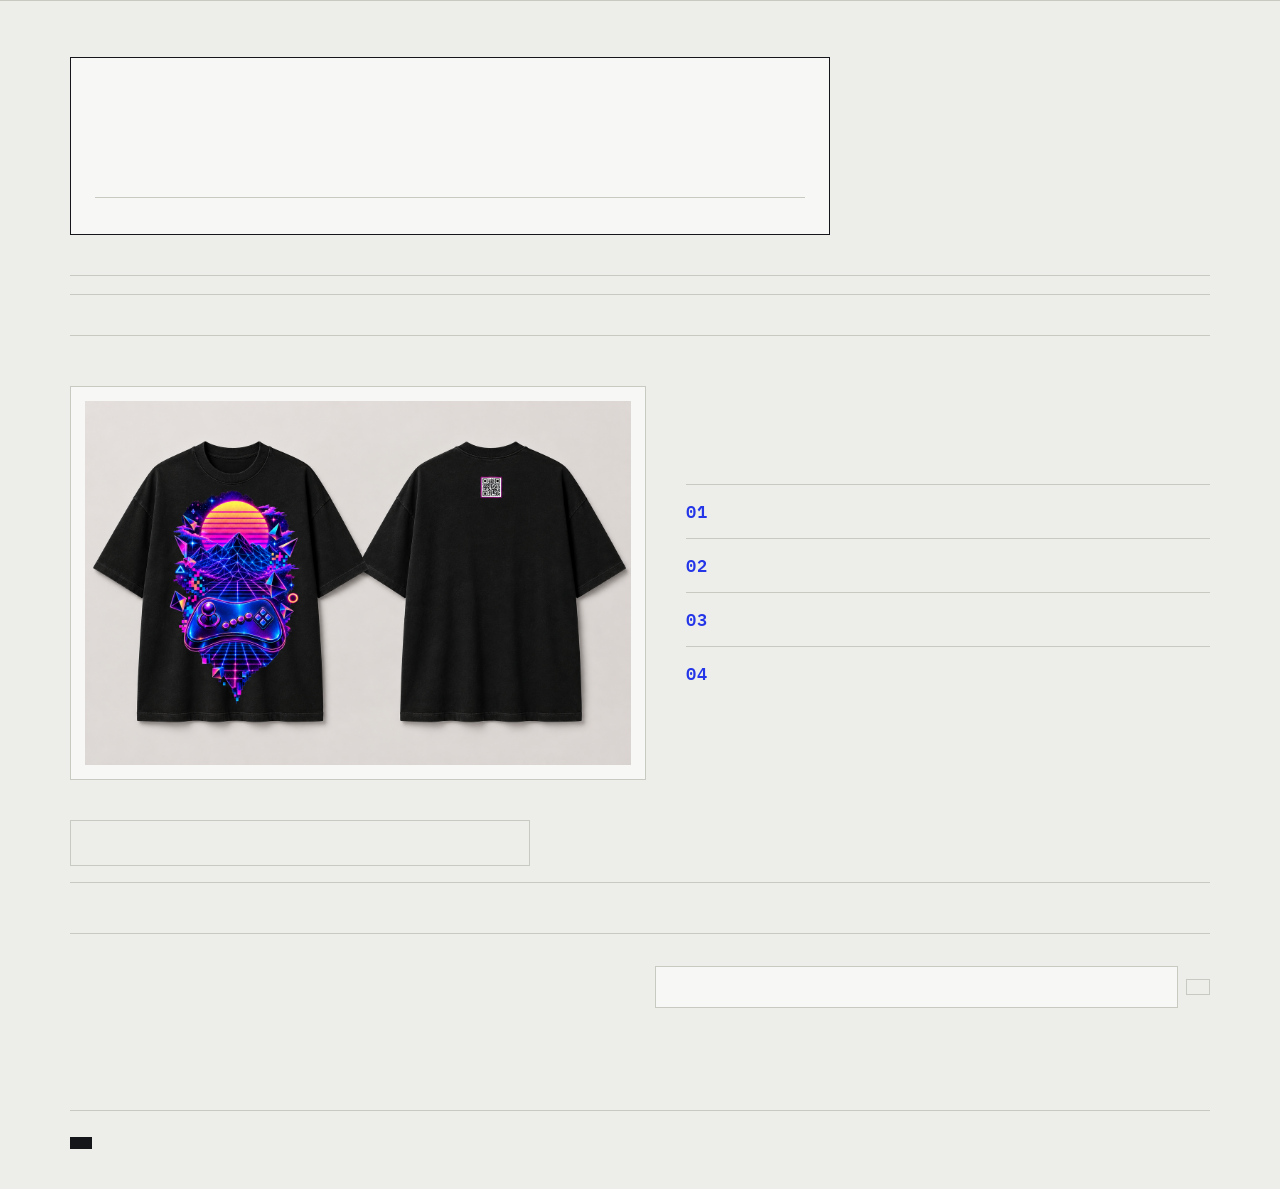
<file: index.html>
<!doctype html>
<html lang="en">
<head>
<meta charset="utf-8">
<meta name="viewport" content="width=device-width, initial-scale=1">
<title>Shop</title>
<link rel="icon" href="./favicon.ico" sizes="any">
<link rel="icon" href="./favicon.svg" type="image/svg+xml">
<link rel="apple-touch-icon" href="./apple-touch-icon.png">
<meta name="theme-color" content="#EDEEE9">
<link rel="preconnect" href="https://fonts.googleapis.com">
<link rel="preconnect" href="https://fonts.gstatic.com" crossorigin>
<link href="https://fonts.googleapis.com/css2?family=Archivo:wght@400;600;700;800;900&family=IBM+Plex+Mono:wght@400;500;600&display=swap" rel="stylesheet">
<link rel="stylesheet" href="./shop.css?v=8">
<script src="./config.js?v=8"></script>
</head>
<body>

<header class="masthead" id="masthead"></header>

<main class="shell">

  <section class="hero">
    <div class="hero-label">
      <span class="tag" data-i="heroTag"></span>
      <h1><span data-i="heroH1a"></span><br><span data-i="heroH1b"></span></h1>
      <p class="hero-lede" data-i="heroLede"></p>
      <div class="hero-rule">
        <span class="tag" data-i="tagNumbered"></span>
        <span class="tag" data-i="tagTraceable"></span>
        <span class="tag" data-i="tagCollectible"></span>
        <span class="tag tag-ink" data-i="tagScanBack"></span>
      </div>
    </div>
    <div class="ticker" aria-hidden="true">
      <div class="ticker-track" id="ticker"></div>
    </div>
  </section>

  <section class="how">
    <div class="how-shot">
      <img src="./how.png" alt="Front and back of a numbered shirt"
           onerror="this.closest('.how-shot').classList.add('hide')">
    </div>
    <div class="how-steps">
      <span class="tag" data-i="howTitle"></span>
      <ol class="steps">
        <li><b>01</b><span class="step-t" data-i="how1t"></span><p data-i="how1p"></p></li>
        <li><b>02</b><span class="step-t" data-i="how2t"></span><p data-i="how2p"></p></li>
        <li><b>03</b><span class="step-t" data-i="how3t"></span><p data-i="how3p"></p></li>
        <li><b>04</b><span class="step-t" data-i="how4t"></span><p data-i="how4p"></p></li>
      </ol>
    </div>
  </section>

  <section class="searchbar">
    <input class="input search-input" id="q" type="search"
           data-ph="searchPh" aria-label="Search">
    <div class="chip-row" id="tagRow"></div>
  </section>

  <div id="results" class="hide"></div>
  <div id="rails"></div>
  <div id="railsEmpty" class="empty hide">
    <p class="tag" data-i="nothingYet"></p>
    <p data-i="nothingYetP"></p>
  </div>

  <section class="subscribe">
    <div>
      <span class="tag" data-i="subTitle"></span>
      <p class="hero-lede" style="margin:8px 0 0" data-i="subNote"></p>
    </div>
    <div>
      <div class="row">
        <input class="input" id="subEmail" type="email" data-ph="subPh" style="flex:1" autocomplete="email">
        <button class="chip" id="subGo"></button>
      </div>
      <div id="subMsg"></div>
    </div>
  </section>

  <footer class="foot">
    <span class="redaction" id="footBrand"></span>
    <span class="tag" data-i="smallRuns"></span>
    <a class="tag" href="./admin.html" data-i="backOffice"></a>
  </footer>
</main>

<!-- ---------------- cart drawer ---------------- -->
<div class="scrim" id="scrim"></div>
<aside class="drawer" id="drawer" aria-label="Shopping bag">
  <div class="drawer-head">
    <span class="tag tag-ink" data-i="yourBag"></span>
    <button class="x-btn" id="drawerClose" aria-label="Close bag">&times;</button>
  </div>
  <div class="drawer-body" id="drawerBody"></div>
  <div class="drawer-foot" id="drawerFoot"></div>
</aside>

<!-- ---------------- auth / account ---------------- -->
<div class="modal" id="modal">
  <div class="modal-card" id="modalCard"></div>
</div>

<script type="module">
import {
  cfg, sb, money, escapeHtml, fetchProducts, readCart, setQty, cartCount,
  mountMasthead, refreshCredit, refreshCartCount, renderRail,
  currentUser, signIn, signUp, signOut, fetchBalance, startCheckout, rememberRef,
  matchesQuery, allKeywords, productCard, lineKey, priceOf, nameOf, t, fetchSettings
} from "./shop.js?v=8";

document.title = cfg.BRAND;
document.documentElement.lang = (await import("./i18n.js?v=8")).LANG;
// fill every element tagged with a translation key
document.querySelectorAll("[data-i]").forEach((el) => { el.textContent = t(el.dataset.i); });
document.querySelectorAll("[data-ph]").forEach((el) => { el.placeholder = t(el.dataset.ph); });
document.getElementById("footBrand").textContent = cfg.BRAND;
mountMasthead(document.getElementById("masthead"));

/* a QR scan can hand us a referral code on the way in */
const params = new URLSearchParams(location.search);
if (params.get("ref")) {
  rememberRef(params.get("ref"));
  history.replaceState({}, "", location.pathname);
}

/* ticker */
const words = t("ticker");
document.getElementById("ticker").innerHTML =
  [...words, ...words].map(w => `<span class="tag">${w}</span>`).join("");

/* ---------------- catalogue ---------------- */
let PRODUCTS = [];
async function loadCatalogue() {
  const mount = document.getElementById("rails");
  try { PRODUCTS = await fetchProducts(); }
  catch { mount.innerHTML = `<p class="notice notice-bad">${t("loadFail")}</p>`; return; }

  if (!PRODUCTS.length) { document.getElementById("railsEmpty").classList.remove("hide"); return; }

  const groups = new Map();
  for (const p of PRODUCTS) {
    if (!groups.has(p.collection)) groups.set(p.collection, []);
    groups.get(p.collection).push(p);
  }
  mount.innerHTML = "";
  for (const [name, items] of groups) {
    renderRail(mount, { title: name.replace(/^\w/, c => c.toUpperCase()), products: items });
  }
  buildTagRow();
}

/* ---------------- search ---------------- */
const qInput  = document.getElementById("q");
const results = document.getElementById("results");
const railsEl = document.getElementById("rails");

function buildTagRow() {
  const row = document.getElementById("tagRow");
  const tags = allKeywords(PRODUCTS).slice(0, 12);
  if (!tags.length) { row.classList.add("hide"); return; }
  row.innerHTML = tags.map(([k, n]) =>
    `<button class="chip tag-chip" data-tag="${escapeHtml(k)}">${escapeHtml(k)} <b>${n}</b></button>`).join("");
  row.querySelectorAll("[data-tag]").forEach((b) =>
    b.addEventListener("click", () => {
      const t = b.dataset.tag;
      qInput.value = qInput.value.trim() === t ? "" : t;   // click again to clear
      runSearch();
    }));
}

function runSearch() {
  const query = qInput.value.trim();
  document.querySelectorAll("[data-tag]").forEach((b) =>
    b.classList.toggle("on", b.dataset.tag === query.toLowerCase()));

  if (!query) {
    results.classList.add("hide");
    railsEl.classList.remove("hide");
    return;
  }

  const hits = PRODUCTS.filter((p) => matchesQuery(p, query));
  railsEl.classList.add("hide");
  results.classList.remove("hide");
  results.innerHTML = `
    <div class="rail-head">
      <h2>${hits.length ? `${hits.length} ${hits.length === 1 ? t("matches") : t("matchesPl")}` : t("nothingFound")}</h2>
      <span class="tag">${t("forQuery")} “${escapeHtml(query)}”</span>
      <button class="chip" id="clearQ" style="margin-left:auto">${t("clear")}</button>
    </div>
    <div class="results-grid"></div>`;

  const grid = results.querySelector(".results-grid");
  if (hits.length) hits.forEach((p) => grid.appendChild(productCard(p)));
  else grid.innerHTML = `<p class="empty">${t("noMatch")}</p>`;

  document.getElementById("clearQ").addEventListener("click", () => { qInput.value = ""; runSearch(); });
}

let debounce;
qInput.addEventListener("input", () => { clearTimeout(debounce); debounce = setTimeout(runSearch, 140); });
qInput.addEventListener("search", runSearch);

/* ---------------- cart drawer ---------------- */
const scrim = document.getElementById("scrim");
const drawer = document.getElementById("drawer");
const openDrawer = () => { drawer.classList.add("open"); scrim.classList.add("open"); paintCart(); };
const closeDrawer = () => { drawer.classList.remove("open"); scrim.classList.remove("open"); };
scrim.addEventListener("click", closeDrawer);
document.getElementById("drawerClose").addEventListener("click", closeDrawer);
document.getElementById("cartChip").addEventListener("click", openDrawer);
document.addEventListener("keydown", e => { if (e.key === "Escape") { closeDrawer(); closeModal(); } });

let useCredit = false;
let discount = null;   // { code, discount_cents } once validated

async function paintCart() {
  const body = document.getElementById("drawerBody");
  const foot = document.getElementById("drawerFoot");
  const lines = readCart()
    .map(l => {
      const product = PRODUCTS.find(p => p.id === l.product_id);
      const variant = product?.variants?.find(v => v.id === l.variant_id) || null;
      return { ...l, product, variant, key: lineKey(l), unit: product ? priceOf(product, variant) : 0 };
    })
    .filter(l => l.product);

  if (!lines.length) {
    body.innerHTML = `<p class="empty">${t("bagEmpty")}</p>`;
    foot.innerHTML = "";
    return;
  }

  body.innerHTML = lines.map(l => `
    <div class="line">
      <div class="line-shot">${l.product.image_url
        ? `<img src="${l.product.image_url}" alt="">` : ""}</div>
      <div style="flex:1">
        <div class="card-name">${escapeHtml(nameOf(l.product))}</div>
        <span class="tag">${escapeHtml(l.product.sku)}${l.variant ? ` · ${t("size")} ${escapeHtml(l.variant.size)}` : ""}</span>
        <div class="qty">
          <button data-id="${l.key}" data-q="${l.qty - 1}">&minus;</button>
          <span class="serial">${l.qty}</span>
          <button data-id="${l.key}" data-q="${l.qty + 1}">+</button>
          <span class="price" style="margin-left:auto">${money(l.unit * l.qty)}</span>
        </div>
      </div>
    </div>`).join("");

  body.querySelectorAll(".qty button").forEach(b =>
    b.addEventListener("click", () => setQty(b.dataset.id, Number(b.dataset.q))));

  const subtotal = lines.reduce((s, l) => s + l.unit * l.qty, 0);

  // a code stops applying if the basket drops below its minimum
  if (discount) {
    const { data } = await sb.rpc("check_discount", { p_code: discount.code, p_subtotal_cents: subtotal });
    discount = data?.ok ? { code: data.code, discount_cents: data.discount_cents } : null;
  }
  const cut = discount?.discount_cents || 0;

  const st = await fetchSettings();
  const freeOver = st.free_shipping_over_cents || 0;
  const ship = (freeOver > 0 && subtotal >= freeOver) ? 0 : (st.shipping_cents || 0);
  const handling = st.handling_cents || 0;
  const bill = (subtotal - cut) + ship + handling;

  const user = await currentUser();
  const balance = user ? await fetchBalance() : 0;
  const applied = useCredit ? Math.min(balance, bill) : 0;

  foot.innerHTML = `
    <div class="promo-row">
      <input class="input" id="promo" placeholder="${t('discountPh')}" value="${discount ? escapeHtml(discount.code) : ""}">
      <button class="chip" id="promoGo">${discount ? t("remove") : t("apply")}</button>
    </div>
    <div id="promoMsg"></div>
    ${balance > 0 ? `
      <label class="credit-toggle">
        <input type="checkbox" id="useCredit" ${useCredit ? "checked" : ""}>
        <span class="tag" style="color:inherit">${t("useCredit")} ${money(balance)} ${t("creditWord")}</span>
      </label>` : ""}
    <div class="total-row"><span class="tag">${t("subtotal")}</span><span class="price">${money(subtotal)}</span></div>
    ${cut ? `<div class="total-row"><span class="tag">${escapeHtml(discount.code)}</span><span class="price">−${money(cut)}</span></div>` : ""}
    ${ship || freeOver ? `<div class="total-row"><span class="tag">${t("shipping")}</span><span class="price">${ship ? money(ship) : t("freeShip")}</span></div>` : ""}
    ${handling ? `<div class="total-row"><span class="tag">${t("handling")}</span><span class="price">${money(handling)}</span></div>` : ""}
    ${applied ? `<div class="total-row"><span class="tag">${t("credit")}</span><span class="price">−${money(applied)}</span></div>` : ""}
    <div class="total-row grand"><span class="tag tag-ink">${t("toPay")}</span><span class="price">${money(bill - applied)}</span></div>
    ${cut && (ship || handling) ? `<p class="tag" style="margin-top:6px">${t("notDiscounted")}</p>` : ""}
    <div id="checkoutMsg"></div>
    <button class="btn" id="checkoutBtn" style="margin-top:14px">${t("checkout")}</button>`;

  document.getElementById("promoGo").addEventListener("click", async () => {
    const msg = document.getElementById("promoMsg");
    if (discount) { discount = null; paintCart(); return; }
    const code = document.getElementById("promo").value.trim();
    if (!code) return;
    const { data, error } = await sb.rpc("check_discount", { p_code: code, p_subtotal_cents: subtotal });
    if (error || !data?.ok) {
      msg.innerHTML = `<p class="notice notice-bad">${escapeHtml(data?.error || "That code is not valid.")}</p>`;
      return;
    }
    discount = { code: data.code, discount_cents: data.discount_cents };
    paintCart();
  });

  const toggle = document.getElementById("useCredit");
  if (toggle) toggle.addEventListener("change", () => { useCredit = toggle.checked; paintCart(); });

  document.getElementById("checkoutBtn").addEventListener("click", async (e) => {
    const btn = e.currentTarget;
    const msg = document.getElementById("checkoutMsg");
    const email = user?.email || prompt(t("emailPrompt"));
    if (!email) return;
    btn.disabled = true; btn.textContent = t("opening");
    try { await startCheckout({ useCredit, email, discountCode: discount?.code || null }); }
    catch (err) {
      msg.innerHTML = `<p class="notice notice-bad">${escapeHtml(err.message)}</p>`;
      btn.disabled = false; btn.textContent = t("checkout");
    }
  });
}

document.addEventListener("cart:changed", () => { refreshCartCount(); paintCart(); });

/* ---------------- account modal ---------------- */
const modal = document.getElementById("modal");
const card  = document.getElementById("modalCard");
const closeModal = () => modal.classList.remove("open");
modal.addEventListener("click", e => { if (e.target === modal) closeModal(); });
document.getElementById("accountChip").addEventListener("click", paintAccount);

async function paintAccount() {
  modal.classList.add("open");
  const user = await currentUser();
  if (!user) return paintAuth("in");

  const { data } = await sb.rpc("my_earnings");
  const e = data || { balance_cents: 0, garments: 0, referrals: 0 };
  const { data: mine } = await sb.rpc("my_garments");
  const garments = mine || [];

  card.innerHTML = `
    <span class="tag">${t("signedInAs")}</span>
    <p class="serial" style="margin:4px 0 20px">${escapeHtml(user.email)}</p>
    <div class="total-row"><span class="tag">${t("balance")}</span><span class="price">${money(e.balance_cents)}</span></div>
    <div class="total-row"><span class="tag">${t("garmentsClaimed")}</span><span class="price">${e.garments}</span></div>
    <div class="total-row"><span class="tag">${t("referredSales")}</span><span class="price">${e.referrals}</span></div>

    <div style="margin-top:22px">
      <span class="tag">${t("myGarments")}</span>
      ${garments.length ? garments.map(g => `
        <div class="garment">
          <div class="garment-top">
            <span class="serial">${escapeHtml(g.item_number)}</span>
            <span class="tag" style="margin-left:auto">${g.hands} ${g.hands === 1 ? t("handsOne") : t("hands")}</span>
          </div>
          ${g.open_token ? `
            <div class="token-box">
              <span class="tag">${t("transferCode")}</span>
              <b class="token">${escapeHtml(fmtToken(g.open_token))}</b>
              <div class="row" style="margin-top:8px">
                <button class="chip" data-copy="${escapeHtml(g.open_token)}">${t("copyCode")}</button>
                <button class="chip" data-cancel="${escapeHtml(g.code)}">${t("cancelTransfer")}</button>
              </div>
              <p class="mini" style="color:var(--ink-soft);margin:8px 0 0">${t("transferNote")}</p>
            </div>`
          : `<button class="chip" data-xfer="${escapeHtml(g.code)}">${t("transfer")}</button>`}
        </div>`).join("")
      : `<p class="mini" style="color:var(--ink-soft);margin:8px 0 0">${t("noGarments")}</p>`}
    </div>

    <div style="margin-top:24px;border-top:1px solid var(--rule);padding-top:18px">
      <span class="tag">${t("receiveTitle")}</span>
      <p class="mini" style="color:var(--ink-soft);margin:6px 0 10px">${t("receiveNote")}</p>
      <div class="row">
        <input class="input" id="rxToken" placeholder="${t("receivePh")}" style="flex:1;text-transform:uppercase">
        <button class="chip" id="rxGo">${t("receiveGo")}</button>
      </div>
      <div id="rxMsg"></div>
    </div>

    <button class="btn btn-hollow" id="outBtn" style="margin-top:22px">${t("signOut")}</button>`;

  card.querySelectorAll("[data-xfer]").forEach(b =>
    b.addEventListener("click", async () => {
      const { data } = await sb.rpc("create_transfer", { p_code: b.dataset.xfer, p_days: 14 });
      if (!data?.ok) { document.getElementById("rxMsg").innerHTML = `<p class="notice notice-bad">${t("errNotYours")}</p>`; return; }
      paintAccount();
    }));

  card.querySelectorAll("[data-cancel]").forEach(b =>
    b.addEventListener("click", async () => {
      await sb.rpc("cancel_transfer", { p_code: b.dataset.cancel });
      paintAccount();
    }));

  card.querySelectorAll("[data-copy]").forEach(b =>
    b.addEventListener("click", async () => {
      try { await navigator.clipboard.writeText(fmtToken(b.dataset.copy)); b.textContent = t("copied"); }
      catch { /* clipboard blocked; the code is on screen anyway */ }
      setTimeout(() => (b.textContent = t("copyCode")), 1200);
    }));

  document.getElementById("rxGo").addEventListener("click", async () => {
    const msg = document.getElementById("rxMsg");
    const token = document.getElementById("rxToken").value.trim();
    if (!token) return;
    const { data, error } = await sb.rpc("redeem_transfer", { p_token: token });
    if (error) { msg.innerHTML = `<p class="notice notice-bad">${escapeHtml(error.message)}</p>`; return; }
    if (!data?.ok) {
      const key = { unknown_token: "errUnknownToken", already_used: "errAlreadyUsed",
                    cancelled: "errCancelled", expired: "errExpired", own_token: "errOwnToken",
                    sender_no_longer_owns: "errStale" }[data?.error] || "errUnknownToken";
      msg.innerHTML = `<p class="notice notice-bad">${t(key)}</p>`;
      return;
    }
    msg.innerHTML = `<p class="notice">${escapeHtml(data.item_number)} ${t("nowYours")}</p>`;
    setTimeout(paintAccount, 1400);
  });

  document.getElementById("outBtn").addEventListener("click", async () => {
    await signOut(); closeModal(); refreshCredit();
  });
}

/* XXXXX-XXXXX reads back over the phone without mistakes */
const fmtToken = (tk) => tk.length === 10 ? `${tk.slice(0, 5)}-${tk.slice(5)}` : tk;

function paintAuth(mode) {
  const isUp = mode === "up";
  card.innerHTML = `
    <span class="tag">${isUp ? t("signUp") : t("signIn")}</span>
    <h2 style="margin:10px 0 18px">${isUp ? t("startBalance") : t("welcomeBack")}</h2>
    ${isUp ? `<label class="field"><span>${t("name")}</span><input class="input" id="aName"></label>` : ""}
    <label class="field"><span>${t("email")}</span><input class="input" id="aEmail" type="email" autocomplete="email"></label>
    <label class="field"><span>${t("password")}</span><input class="input" id="aPass" type="password" autocomplete="${isUp ? "new-password" : "current-password"}"></label>
    <div id="authMsg"></div>
    <button class="btn" id="authGo" style="margin-top:8px">${isUp ? t("createAccount") : t("signIn")}</button>
    <button class="btn btn-hollow" id="authSwap" style="margin-top:8px">${isUp ? t("haveOne") : t("needOne")}</button>
    ${isUp ? "" : `<a class="tag" href="./reset.html" style="display:block;text-align:center;margin-top:14px">${t("forgot")}</a>`}`;

  document.getElementById("authSwap").addEventListener("click", () => paintAuth(isUp ? "in" : "up"));
  document.getElementById("authGo").addEventListener("click", async () => {
    const msg = document.getElementById("authMsg");
    const email = document.getElementById("aEmail").value.trim();
    const pass  = document.getElementById("aPass").value;
    if (!email || !pass) { msg.innerHTML = `<p class="notice notice-bad">${t("needBoth")}</p>`; return; }
    const { error } = isUp
      ? await signUp(email, pass, document.getElementById("aName").value.trim())
      : await signIn(email, pass);
    if (error) { msg.innerHTML = `<p class="notice notice-bad">${escapeHtml(error.message)}</p>`; return; }
    await refreshCredit();
    paintAccount();
  });
}

/* ---------------- mailing list ---------------- */
document.getElementById("subGo").textContent = t("subGo");
document.getElementById("subGo").addEventListener("click", async () => {
  const msg = document.getElementById("subMsg");
  const email = document.getElementById("subEmail").value.trim();
  const { data, error } = await sb.rpc("subscribe", {
    p_email: email,
    p_lang: (await import("./i18n.js?v=8")).LANG,
    p_source: "storefront",
  });
  if (error || !data?.ok) {
    msg.innerHTML = `<p class="notice notice-bad">${t("subBad")}</p>`;
    return;
  }
  msg.innerHTML = `<p class="notice">${t("subDone")}</p>`;
  document.getElementById("subEmail").value = "";
});

/* ---------------- boot ---------------- */
await loadCatalogue();
refreshCartCount();
refreshCredit();
if (params.get("bag")) openDrawer();
sb.auth.onAuthStateChange(() => { refreshCredit(); paintCart(); });
</script>
</body>
</html>
</file>
<file: shop.css>
/* ============================================================
   Design language: the sewn-in garment care label.
   Everything is a tag — small caps, thin rules, mono serials.
   One accent only: ultramarine, the pigment in laundry bluing.
   Signature: the redaction bar. A no-name brand has no logo,
   so the logo is the black rectangle where a logo would be.
   ============================================================ */

:root {
  --paper:    #EDEEE9;
  --paper-2:  #E3E5DE;
  --card:     #F7F8F5;
  --ink:      #14161A;
  --ink-soft: #5C626A;
  --rule:     #C7CAC1;
  --bluing:   #2436E8;
  --alert:    #B32D18;

  --step:  clamp(0.72rem, 0.68rem + 0.2vw, 0.8rem);
  --shell: 1180px;
  --tag-font: "IBM Plex Mono", ui-monospace, monospace;
}

* { box-sizing: border-box; }

html { -webkit-text-size-adjust: 100%; }

body {
  margin: 0;
  background: var(--paper);
  color: var(--ink);
  font-family: "Archivo", system-ui, sans-serif;
  font-size: 16px;
  line-height: 1.5;
  font-variant-numeric: tabular-nums;
}

.shell { max-width: var(--shell); margin: 0 auto; padding: 0 20px; }

/* ---------- micro typography: the label vocabulary ---------- */
.tag {
  font-family: var(--tag-font);
  font-size: var(--step);
  letter-spacing: 0.14em;
  text-transform: uppercase;
  color: var(--ink-soft);
}
.tag-ink { color: var(--ink); }
.serial { font-family: var(--tag-font); font-size: var(--step); letter-spacing: 0.08em; }

h1, h2, h3 { font-weight: 800; letter-spacing: -0.03em; line-height: 1.02; margin: 0; }
h1 { font-size: clamp(2.4rem, 1.5rem + 4.2vw, 4.6rem); }
h2 { font-size: clamp(1.5rem, 1.1rem + 1.6vw, 2.2rem); }

/* ---------- the signature: redaction bar ---------- */
.redaction {
  display: inline-flex;
  align-items: center;
  background: var(--ink);
  color: var(--paper);
  padding: 0.34em 0.7em 0.4em;
  font-family: var(--tag-font);
  font-weight: 600;
  letter-spacing: 0.24em;
  text-transform: uppercase;
  text-decoration: none;
}
.redaction-lg { font-size: 1rem; letter-spacing: 0.3em; }

/* ---------- header ---------- */
.masthead {
  position: sticky; top: 0; z-index: 40;
  background: var(--paper);
  border-bottom: 1px solid var(--rule);
}
.masthead-in {
  max-width: var(--shell); margin: 0 auto; padding: 14px 20px;
  display: flex; align-items: center; gap: 14px;
}
.masthead-nav { margin-left: auto; display: flex; align-items: center; gap: 10px; }

.chip {
  font-family: var(--tag-font); font-size: var(--step);
  letter-spacing: 0.1em; text-transform: uppercase;
  border: 1px solid var(--rule); background: transparent; color: var(--ink);
  padding: 7px 11px; cursor: pointer; text-decoration: none;
  display: inline-flex; align-items: center; gap: 7px;
}
.chip:hover { border-color: var(--ink); }
.chip-credit { border-color: var(--bluing); color: var(--bluing); }
.chip-cart { background: var(--ink); color: var(--paper); border-color: var(--ink); }
.chip-cart:hover { background: var(--bluing); border-color: var(--bluing); }

/* ---------- buttons ---------- */
.btn {
  font-family: var(--tag-font); font-size: var(--step);
  letter-spacing: 0.14em; text-transform: uppercase;
  padding: 14px 20px; border: 1px solid var(--ink);
  background: var(--ink); color: var(--paper);
  cursor: pointer; text-decoration: none; text-align: center;
  display: inline-block; width: 100%;
}
.btn:hover:not(:disabled) { background: var(--bluing); border-color: var(--bluing); }
.btn:disabled { opacity: 0.35; cursor: not-allowed; }
.btn-hollow { background: transparent; color: var(--ink); }
.btn-hollow:hover:not(:disabled) { background: var(--ink); color: var(--paper); }
.btn-slim { padding: 9px 14px; width: auto; }

:focus-visible { outline: 2px solid var(--bluing); outline-offset: 2px; }

/* ---------- inputs ---------- */
.field { display: block; margin-bottom: 12px; }
.field > span {
  display: block; margin-bottom: 5px;
  font-family: var(--tag-font); font-size: var(--step);
  letter-spacing: 0.12em; text-transform: uppercase; color: var(--ink-soft);
}
.input {
  width: 100%; padding: 11px 12px;
  border: 1px solid var(--rule); background: var(--card); color: var(--ink);
  font-family: var(--tag-font); font-size: 0.88rem;
}
.input:focus { border-color: var(--bluing); outline: none; }
textarea.input { font-family: "Archivo", sans-serif; line-height: 1.5; resize: vertical; }

/* ---------- hero: a care label pinned to the page ---------- */
.hero { padding: 56px 0 40px; }
.hero-label {
  border: 1px solid var(--ink); background: var(--card);
  padding: 26px 24px 22px; max-width: 760px;
}
.hero-rule {
  display: flex; gap: 16px; flex-wrap: wrap;
  border-top: 1px solid var(--rule); margin-top: 20px; padding-top: 14px;
}
.hero h1 { margin: 18px 0 14px; }
.hero-lede { max-width: 46ch; color: var(--ink-soft); margin: 0; }

/* the ticker reads like a wash-instruction strip */
.ticker {
  border-top: 1px solid var(--rule); border-bottom: 1px solid var(--rule);
  overflow: hidden; padding: 9px 0; margin-top: 40px;
}
.ticker-track {
  display: flex; gap: 44px; width: max-content;
  animation: drift 44s linear infinite;
}
.ticker-track > span { white-space: nowrap; }
@keyframes drift { from { transform: translateX(0); } to { transform: translateX(-50%); } }

/* ---------- rails ---------- */
.rail-block { padding: 40px 0 8px; }
.rail-head {
  display: flex; align-items: baseline; gap: 14px;
  padding-bottom: 14px; border-bottom: 1px solid var(--rule); margin-bottom: 20px;
}
.rail-arrows { margin-left: auto; display: flex; gap: 6px; }
.arrow {
  width: 36px; height: 36px; border: 1px solid var(--rule);
  background: transparent; color: var(--ink); cursor: pointer;
  font-size: 1rem; line-height: 1; display: grid; place-items: center;
}
.arrow:hover { border-color: var(--ink); background: var(--ink); color: var(--paper); }

.rail {
  display: flex; gap: 16px; overflow-x: auto; padding-bottom: 16px;
  scroll-snap-type: x mandatory; scroll-behavior: smooth;
  scrollbar-width: thin; scrollbar-color: var(--rule) transparent;
}
.rail::-webkit-scrollbar { height: 3px; }
.rail::-webkit-scrollbar-thumb { background: var(--rule); }

.card {
  flex: 0 0 264px; scroll-snap-align: start;
  background: var(--card); border: 1px solid var(--rule);
  display: flex; flex-direction: column;
}
.card-shot {
  aspect-ratio: 4 / 5; background: var(--paper-2);
  display: grid; place-items: center; overflow: hidden;
}
.card-shot img { width: 100%; height: 100%; object-fit: cover; display: block; }
.card-body { padding: 14px; display: flex; flex-direction: column; gap: 6px; flex: 1; }
.card-name { font-weight: 700; letter-spacing: -0.015em; }
.card-blurb { color: var(--ink-soft); font-size: 0.88rem; margin: 0; }
.card-foot {
  margin-top: auto; padding-top: 12px; border-top: 1px solid var(--rule);
  display: flex; align-items: center; gap: 10px;
}
.price { font-family: var(--tag-font); font-weight: 600; font-size: 0.98rem; }
.sold-out { color: var(--alert); }

/* ---------- cart drawer ---------- */
.scrim {
  position: fixed; inset: 0; background: rgba(20,22,26,0.45);
  opacity: 0; pointer-events: none; transition: opacity 0.2s; z-index: 50;
}
.scrim.open { opacity: 1; pointer-events: auto; }
.drawer {
  position: fixed; top: 0; right: 0; bottom: 0; width: min(420px, 100%);
  background: var(--paper); border-left: 1px solid var(--ink);
  transform: translateX(100%); transition: transform 0.26s cubic-bezier(.4,0,.2,1);
  z-index: 60; display: flex; flex-direction: column;
}
.drawer.open { transform: translateX(0); }
.drawer-head {
  padding: 18px 20px; border-bottom: 1px solid var(--rule);
  display: flex; align-items: center; gap: 12px;
}
.drawer-body { flex: 1; overflow-y: auto; padding: 20px; }
.drawer-foot { padding: 20px; border-top: 1px solid var(--ink); background: var(--card); }
.x-btn { margin-left: auto; background: none; border: none; cursor: pointer; font-size: 1.3rem; color: var(--ink); padding: 0 4px; }

.line { display: flex; gap: 12px; padding: 12px 0; border-bottom: 1px solid var(--rule); }
.line-shot { width: 56px; height: 70px; background: var(--paper-2); flex: 0 0 auto; }
.line-shot img { width: 100%; height: 100%; object-fit: cover; }
.qty { display: flex; align-items: center; gap: 8px; margin-top: 6px; }
.qty button {
  width: 24px; height: 24px; border: 1px solid var(--rule);
  background: transparent; cursor: pointer; color: var(--ink); line-height: 1;
}
.qty button:hover { border-color: var(--ink); }

.total-row { display: flex; justify-content: space-between; padding: 5px 0; }
.total-row.grand { border-top: 1px solid var(--rule); margin-top: 8px; padding-top: 10px; font-weight: 700; }
.credit-toggle {
  display: flex; align-items: center; gap: 9px; padding: 11px;
  border: 1px solid var(--bluing); color: var(--bluing); margin-bottom: 14px; cursor: pointer;
}

/* ---------- modal ---------- */
.modal {
  position: fixed; inset: 0; z-index: 70; display: none;
  place-items: center; padding: 20px; background: rgba(20,22,26,0.5);
}
.modal.open { display: grid; }
.modal-card {
  background: var(--paper); border: 1px solid var(--ink);
  width: min(400px, 100%); padding: 26px;
}

/* ---------- notices ---------- */
.notice {
  padding: 11px 13px; border-left: 3px solid var(--bluing);
  background: var(--card); font-size: 0.9rem; margin: 12px 0;
}
.notice-bad { border-left-color: var(--alert); color: var(--alert); }
.empty { padding: 40px 0; color: var(--ink-soft); }

.foot {
  margin-top: 70px; border-top: 1px solid var(--rule); padding: 26px 0 40px;
  display: flex; gap: 18px; flex-wrap: wrap; align-items: center;
}

.hide { display: none !important; }

@media (max-width: 640px) {
  .card { flex: 0 0 72vw; }
  .hero { padding: 36px 0 28px; }
  .masthead-nav { gap: 6px; }
}

@media (prefers-reduced-motion: reduce) {
  .ticker-track { animation: none; }
  .rail { scroll-behavior: auto; }
  .drawer { transition: none; }
}

/* ============================================================
   QR landing (q.html)
   The scan is a fork in the road, so the page is literally split.
   ============================================================ */
.scan-wrap { min-height: 100vh; display: flex; flex-direction: column; }
.scan-head {
  padding: 26px 20px 22px; border-bottom: 1px solid var(--ink);
  display: flex; align-items: center; gap: 14px; flex-wrap: wrap;
}
.scan-serial { font-family: var(--tag-font); font-weight: 600; font-size: 1.1rem; letter-spacing: 0.18em; }
.scan-main { flex: 1; display: flex; flex-direction: column; justify-content: center; }

.choice-grid { display: grid; grid-template-columns: 1fr 1fr; min-height: 62vh; }
.choice {
  border: none; cursor: pointer; text-align: left;
  padding: 34px 26px; display: flex; flex-direction: column; gap: 12px;
  font-family: "Archivo", sans-serif; transition: background 0.18s;
}
.choice-a { background: var(--ink); color: var(--paper); }
.choice-a:hover { background: #000; }
.choice-b { background: var(--bluing); color: #fff; }
.choice-b:hover { filter: brightness(1.12); }
.choice-title { font-size: clamp(1.6rem, 1rem + 2.6vw, 2.6rem); font-weight: 900; letter-spacing: -0.035em; line-height: 1.02; }
.choice-note { font-size: 0.95rem; opacity: 0.82; max-width: 30ch; margin: 0; }
.choice-mark { margin-top: auto; font-family: var(--tag-font); font-size: var(--step); letter-spacing: 0.2em; text-transform: uppercase; }

.buy-pane {
  display: grid; grid-template-columns: minmax(0, 1fr) minmax(0, 1fr);
  gap: 0; border-top: 1px solid var(--rule);
}
.buy-shot { background: var(--paper-2); aspect-ratio: 1 / 1; display: grid; place-items: center; overflow: hidden; }
.buy-shot img { width: 100%; height: 100%; object-fit: cover; }
.buy-info { padding: 34px 28px; display: flex; flex-direction: column; gap: 14px; }
.buy-price { font-family: var(--tag-font); font-size: 1.6rem; font-weight: 600; }

.pane { max-width: 520px; margin: 0 auto; padding: 40px 22px; width: 100%; }

@media (max-width: 720px) {
  .choice-grid { grid-template-columns: 1fr; }
  .choice { padding: 28px 22px; min-height: 220px; }
  .buy-pane { grid-template-columns: 1fr; }
}

/* ============================================================
   Back office (admin.html)
   ============================================================ */
.admin-grid { display: grid; grid-template-columns: 340px minmax(0, 1fr); gap: 28px; align-items: start; }
.panel { border: 1px solid var(--rule); background: var(--card); padding: 20px; }
.panel-head { display: flex; align-items: baseline; gap: 10px; margin-bottom: 16px; padding-bottom: 12px; border-bottom: 1px solid var(--rule); }
.tabs { display: flex; gap: 0; border-bottom: 1px solid var(--rule); margin-bottom: 20px; }
.tab {
  font-family: var(--tag-font); font-size: var(--step); letter-spacing: 0.12em;
  text-transform: uppercase; padding: 11px 16px; border: none; background: none;
  cursor: pointer; color: var(--ink-soft); border-bottom: 2px solid transparent;
}
.tab.on { color: var(--ink); border-bottom-color: var(--bluing); }

.grid-table { width: 100%; border-collapse: collapse; font-size: 0.88rem; }
.grid-table th {
  text-align: left; font-family: var(--tag-font); font-size: var(--step);
  letter-spacing: 0.12em; text-transform: uppercase; color: var(--ink-soft);
  font-weight: 500; padding: 9px 10px; border-bottom: 1px solid var(--rule);
}
.grid-table td { padding: 10px; border-bottom: 1px solid var(--rule); vertical-align: middle; }
.grid-table tbody tr:hover { background: var(--card); }
.mini { font-family: var(--tag-font); font-size: var(--step); }
.thumb { width: 38px; height: 46px; object-fit: cover; background: var(--paper-2); display: block; }

.qr-sheet { display: grid; grid-template-columns: repeat(auto-fill, minmax(150px, 1fr)); gap: 14px; }
.qr-cell { border: 1px solid var(--rule); padding: 12px; text-align: center; background: #fff; }
.qr-cell canvas { width: 100%; height: auto; image-rendering: pixelated; }
.qr-cell .serial { display: block; margin-top: 8px; word-break: break-all; }

.row { display: flex; gap: 8px; align-items: center; flex-wrap: wrap; }

@media (max-width: 900px) { .admin-grid { grid-template-columns: 1fr; } }

/* the wordmark sits under the code, the way it would on a sewn label */
.qr-brand {
  display: inline-flex; margin-top: 10px;
  font-size: 0.66rem; letter-spacing: 0.32em; padding: 0.3em 0.7em 0.34em;
}
.qr-cell .serial { margin-top: 6px; color: var(--ink-soft); font-size: 0.62rem; }

@media print {
  /* Hide the chrome, keep the sheet. The sheet lives inside a .panel,
     so the panel itself must survive — only its decoration goes. */
  .masthead, .tabs, .no-print { display: none !important; }
  body { background: #fff; }
  .shell { max-width: none; padding: 0; }
  .admin-grid { display: block; }
  .panel { border: none; background: none; padding: 0; }
  .qr-sheet { grid-template-columns: repeat(4, 1fr); gap: 10px; }
  .qr-cell { break-inside: avoid; page-break-inside: avoid; border-color: #ddd; }
  .redaction { background: #000 !important; color: #fff !important;
               -webkit-print-color-adjust: exact; print-color-adjust: exact; }
}

/* ============================================================
   Search
   ============================================================ */
.searchbar {
  display: flex; flex-direction: column; gap: 12px;
  padding: 30px 0 4px; border-bottom: 1px solid var(--rule);
}
.search-input {
  max-width: 460px; padding: 13px 14px;
  letter-spacing: 0.04em; background: transparent;
}
.search-input::placeholder { color: var(--ink-soft); letter-spacing: 0.1em; text-transform: uppercase; font-size: 0.78rem; }

.chip-row { display: flex; gap: 7px; flex-wrap: wrap; }
.tag-chip { padding: 6px 10px; }
.tag-chip b { color: var(--ink-soft); font-weight: 500; }
.tag-chip.on { background: var(--bluing); border-color: var(--bluing); color: #fff; }
.tag-chip.on b { color: rgba(255,255,255,0.7); }

.results-grid {
  display: grid; gap: 16px;
  grid-template-columns: repeat(auto-fill, minmax(240px, 1fr));
  padding-bottom: 20px;
}
.results-grid .card { flex: none; }

@media (max-width: 640px) {
  .results-grid { grid-template-columns: repeat(auto-fill, minmax(150px, 1fr)); }
}

/* ---------- size selector ---------- */
.size-row { display: flex; gap: 6px; flex-wrap: wrap; margin-top: 4px; }
.size {
  min-width: 34px; padding: 6px 8px;
  font-family: var(--tag-font); font-size: 0.72rem; letter-spacing: 0.08em;
  text-transform: uppercase; border: 1px solid var(--rule);
  background: transparent; color: var(--ink); cursor: pointer;
}
.size:hover:not(:disabled) { border-color: var(--ink); }
.size[aria-pressed="true"] { background: var(--ink); color: var(--paper); border-color: var(--ink); }
.size:disabled {
  opacity: 0.32; cursor: not-allowed;
  background: repeating-linear-gradient(135deg, transparent, transparent 3px, var(--rule) 3px, var(--rule) 4px);
}

/* an irreversible action should not look like the others */
.tab.danger { color: var(--alert); }
.tab.danger:hover { background: var(--alert); color: #fff; }

/* ---------- order queue ---------- */
.order-row { border-bottom: 1px solid var(--rule); }
.order-row.open { background: var(--card); }
.order-head {
  width: 100%; display: flex; align-items: center; gap: 14px;
  padding: 12px 10px; background: none; border: none; cursor: pointer;
  text-align: left; font-family: inherit; color: var(--ink);
}
.order-head:hover { background: var(--card); }
.order-body { padding: 4px 10px 20px; }
.order-cols { display: grid; grid-template-columns: 1fr 1fr; gap: 24px; }

.pack-list { list-style: none; margin: 6px 0 0; padding: 0; font-size: 0.9rem; }
.pack-list li { padding: 5px 0; border-bottom: 1px dotted var(--rule); }
.pack-list b { font-family: var(--tag-font); }

.ship-unfulfilled { color: var(--alert); }
.ship-shipped     { color: var(--bluing); }
.ship-received    { color: var(--ink-soft); }

@media (max-width: 700px) { .order-cols { grid-template-columns: 1fr; gap: 16px; } }

/* ---------- discount entry ---------- */
.promo-row { display: flex; gap: 6px; margin-bottom: 12px; }
.promo-row .input { flex: 1; text-transform: uppercase; }

/* ---------- colour swatches ---------- */
.swatch-row { display: flex; gap: 7px; flex-wrap: wrap; margin-top: 6px; }
.swatch {
  width: 22px; height: 22px; padding: 0; cursor: pointer;
  border: 1px solid var(--rule); background: var(--sw, #888);
  box-shadow: inset 0 0 0 2px var(--card);
}
.swatch:hover:not(:disabled) { border-color: var(--ink); }
.swatch[aria-pressed="true"] { border-color: var(--ink); box-shadow: inset 0 0 0 2px var(--card), 0 0 0 1px var(--ink); }
.swatch:disabled { opacity: 0.3; cursor: not-allowed; }
.sr { position: absolute; width: 1px; height: 1px; overflow: hidden; clip: rect(0 0 0 0); }

/* ---------- how it works ---------- */
.how {
  display: grid; grid-template-columns: 1.1fr 1fr; gap: 40px;
  align-items: center; padding: 50px 0 10px;
  border-top: 1px solid var(--rule);
}
.how-shot { background: var(--card); border: 1px solid var(--rule); padding: 14px; }
.how-shot img { width: 100%; height: auto; display: block; }

.steps { list-style: none; margin: 18px 0 0; padding: 0; counter-reset: s; }
.steps li {
  display: grid; grid-template-columns: 46px 1fr; gap: 4px 14px;
  padding: 14px 0; border-top: 1px solid var(--rule);
}
.steps li b {
  grid-row: span 2; font-family: var(--tag-font); font-size: 1.05rem;
  color: var(--bluing); font-weight: 600; letter-spacing: 0.02em;
}
.step-t { font-weight: 800; letter-spacing: -0.02em; font-size: 1.15rem; }
.steps li p { margin: 0; color: var(--ink-soft); font-size: 0.92rem; }

@media (max-width: 780px) {
  .how { grid-template-columns: 1fr; gap: 24px; padding-top: 34px; }
}

/* ---------- language switch ---------- */
.lang-switch { display: inline-flex; border: 1px solid var(--rule); }
.lang {
  padding: 7px 9px; border: none; background: transparent; cursor: pointer;
  font-family: var(--tag-font); font-size: var(--step);
  letter-spacing: 0.1em; color: var(--ink-soft);
}
.lang:hover { color: var(--ink); }
.lang.on { background: var(--ink); color: var(--paper); }

/* ---------- garments and transfer tokens ---------- */
.garment { border-top: 1px solid var(--rule); padding: 12px 0; }
.garment-top { display: flex; align-items: baseline; gap: 10px; margin-bottom: 8px; }
.token-box { border: 1px solid var(--bluing); padding: 12px; margin-top: 4px; }
.token {
  display: block; font-family: var(--tag-font); font-size: 1.25rem;
  letter-spacing: 0.22em; color: var(--bluing); margin-top: 4px;
}

/* ---------- mailing list ---------- */
.subscribe {
  display: grid; grid-template-columns: 1fr 1fr; gap: 30px; align-items: center;
  border-top: 1px solid var(--rule); margin-top: 50px; padding: 32px 0;
}
@media (max-width: 700px) { .subscribe { grid-template-columns: 1fr; gap: 16px; } }

/* ---------- one garment, in full ---------- */
.code-detail { display: grid; grid-template-columns: 200px 1fr; gap: 24px; align-items: start; }
@media (max-width: 620px) { .code-detail { grid-template-columns: 1fr; } }
</file>
